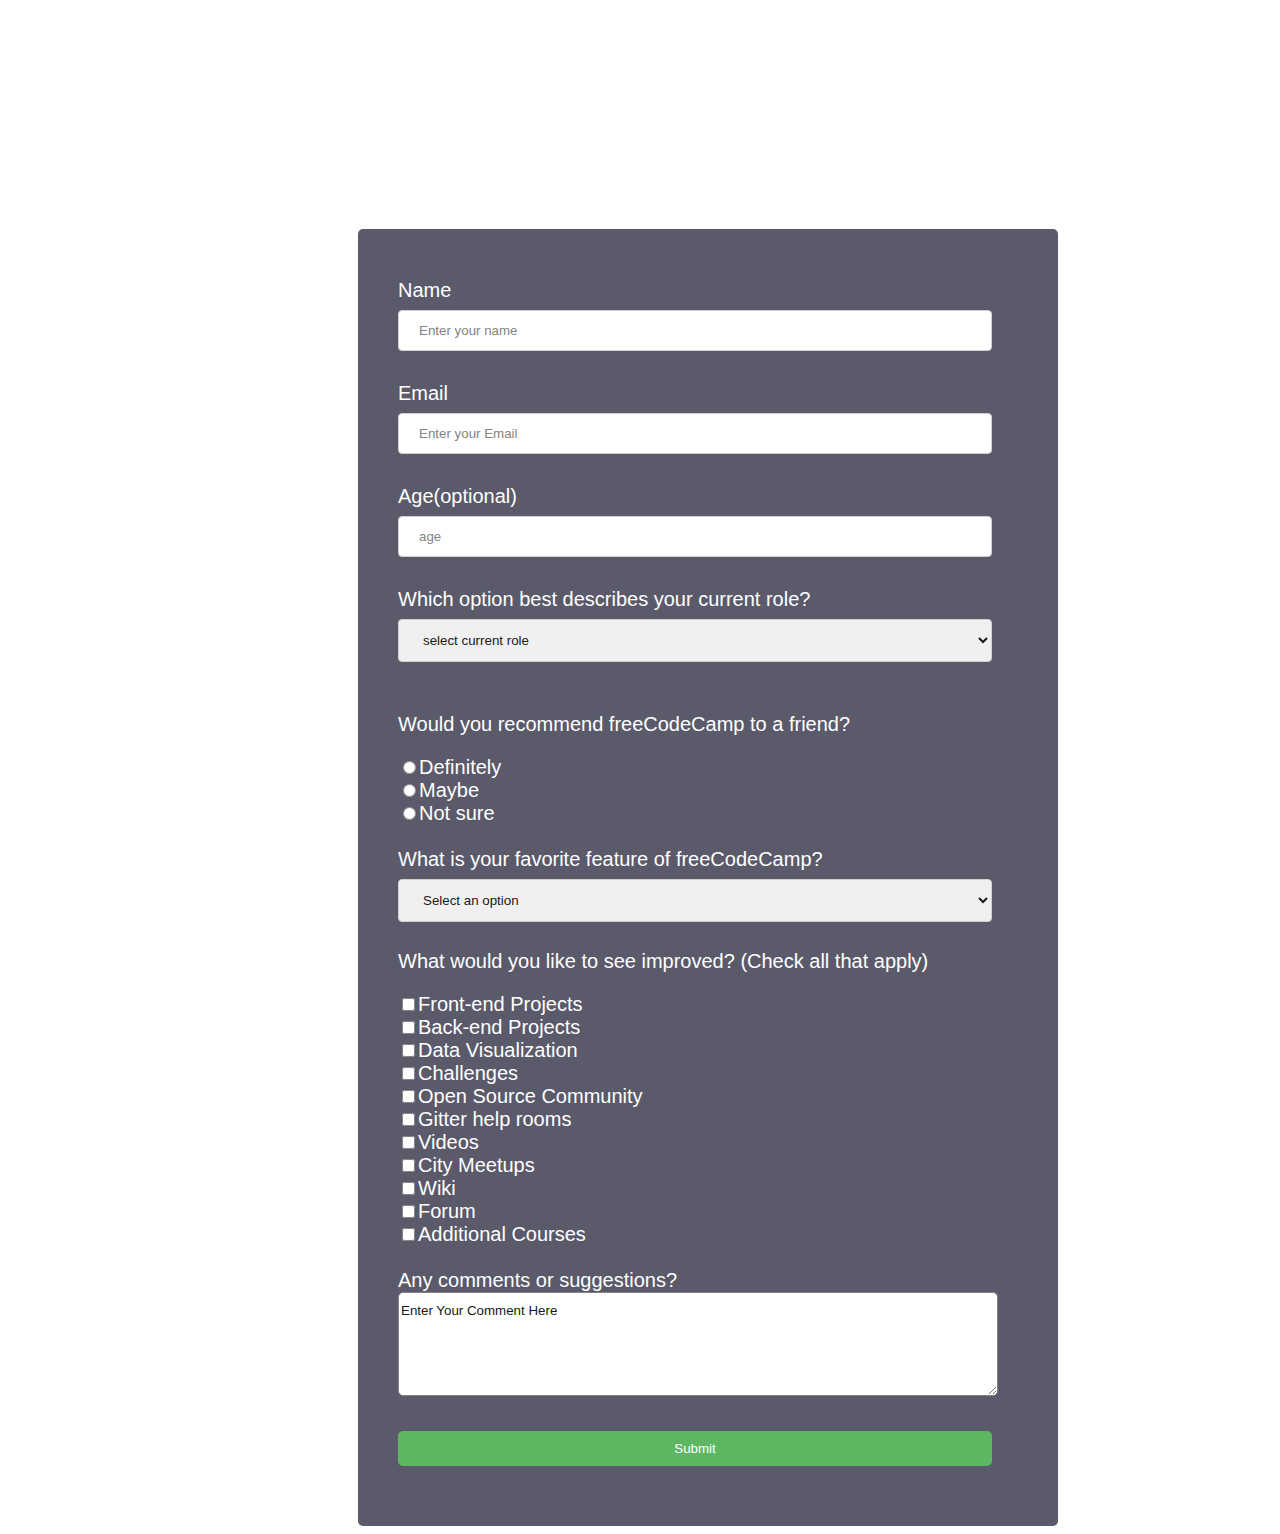
<file: project-2/index.html>
<!DOCTYPE html>
<html>
<head>
	<title>project2</title>
	<link rel="stylesheet" type="text/css" href="css/fcc.css">
	</head>

<body>
	<div class="heading">
		<h1>FreeCodeCamp Survey Form</h1>
	</div>
	<div class="subhead">
		<h3>Thank you for taking the time to help us improve the platform</h3>
	</div>
	<div class="container">
		<div class="myform">
			<form>
				<div class="fname">
				<label for="fname">Name</label><br>
				<input type="text" name="Firstname" id="fname" placeholder="Enter your name">
			    </div><br>

			    <div class="Email">
				<label for="Email">Email</label><br>
				<input type="Email" name="Email" id="Email" placeholder="Enter your Email">
			    </div><br>
			    
				<div class="P.age">
				<label for="age">Age(optional)</label><br>
				<input type="number" name="Age" id="age" placeholder="age" min=10 max=99>
			    </div><br>
			    
			    <div class="role">
				<label for="srole">Which option best describes your current role?</label>

				<select id="srole" name="role">
					
					<option value="select current role">select current role</option>
					<option value="Student">Student</option>
					<option value="Full Time Job">Full Time Job</option>
					<option value="Full Time Learner">Full Time Learner</option>
					<option value="Prefer Not To Say">Prefer Not To Say</option>
					<option value="Other">Other</option>
					</select>
				</div><br>

			    	<div class="radio">
			    		<p>Would you recommend freeCodeCamp to a friend?</p>
			    		<label>
			    		<input type="radio" name="recommand" value="Definaitely">Definitely</input><br>
			    		</label>
			    		<label>
			    		<input type="radio" name="recommand" value="Maybe">Maybe</input><br>
			    		</label>
			    		<label>
			    		<input type="radio" name="recommand" value="Not sure">Not sure</input><br>
			    	</label>
			    	</div><br>

			    	<div>
			    		<label for="favorite">What is your favorite feature of freeCodeCamp?</label><br>
				
						<select id="favorite" name="role">
					
						<option value="Select an option">Select an option</option>
						<option value="Challenges">Challenges</option>
						<option value="Project">Project</option>
						<option value="Community">Community</option>
						<option value="Open Source">Open Source</option>
						</select>
			    	</div>

			    	<div class="checkbox">
			    		<p>What would you like to see improved? (Check all that apply)</p>
			    		
			    		<input type="checkbox" name="improved" value="Front-end Projects">Front-end Projects</input><br>

			    		<input type="checkbox" name="improved" value="Back-end Projects">Back-end Projects</input><br>

			    		<input type="checkbox" name="improved" value="Data Visualization">Data Visualization</input><br>

			    		<input type="checkbox" name="improved" value="Challenges">Challenges</input><br>
			    		
			    		<input type="checkbox" name="improved" value="Open Source Community">Open Source Community</input><br>

			    		<input type="checkbox" name="improved" value="Gitter help rooms">Gitter help rooms</input><br>

			    		<input type="checkbox" name="improved" value="Videos">Videos</input><br>

			    		<input type="checkbox" name="improved" value="City Meetups">City Meetups</input><br>

			    		<input type="checkbox" name="improved" value="Wiki">Wiki</input><br>

			    		<input type="checkbox" name="improved" value="Forum">Forum</input><br>	

			    		<input type="checkbox" name="improved" value="Additional Courses">Additional Courses</input><br>
			    	</div><br>

			    	<div class="comment">

			    		<label>Any comments or suggestions?</label>
			    		
			    		<textarea rows="6" name="comment">Enter Your Comment Here</textarea>

			    	</div>

			    	<input type="submit" name="submit">

			</form>

					
		</div>
		
	</div>
</body>
</html>
</file>
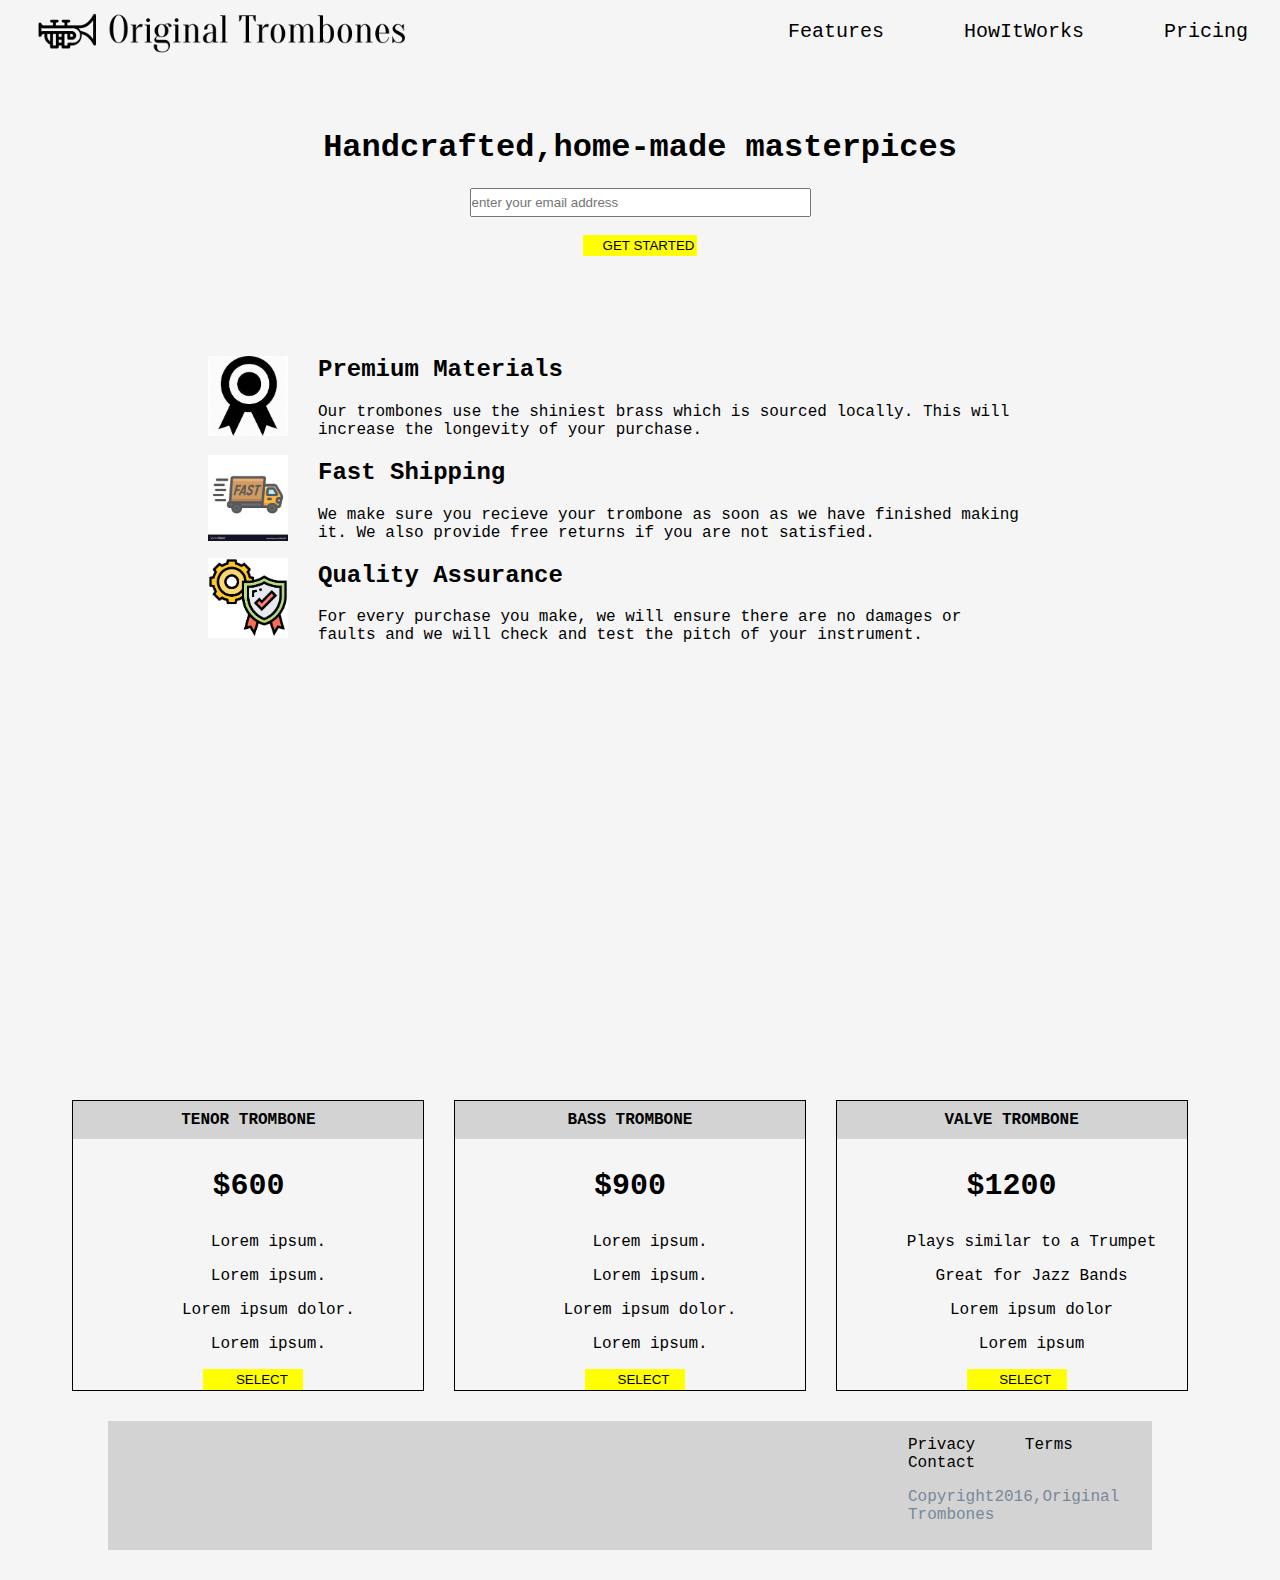
<file: project-3/index.html>
<!DOCTYPE html>
<html>
<head>
	<title>project3</title>
	<link rel="stylesheet" type="text/css" href="css/fcc3.css">
</head>
<body>
	<div class="nav">
  	<nav class="navigation">
  			<img src="images/ot.png">
			<a href="#price">Pricing</a>	
			<a href="#yt">HowItWorks</a>
			<a href="#fs">Features</a>
 	</nav>
 </div>

 	<div class="head">
 		<h1>Handcrafted,home-made masterpices</h1>
 		
 	</div>
 	<div class="search">
 		<input type="email" name="email" placeholder="enter your email address" size="40px" height="200px"></input>
 	</div><br>
 	<div class="submit">
 		<button name="get started" type="submit" value="get started" >GET STARTED</button>
 	</div>


 	<div class="Features" id="fs">
 		<div class="img">
 			<img src="images/material.jpg">
 		</div>
 		<div class="text"> 
 			<h2>Premium Materials</h2>
				<p>Our trombones use the shiniest brass which is sourced locally. This will increase the longevity of your purchase.</p>
				</div>

		<div class="img">
 			<img src="images/fast.png">
 		</div>
 		<div class="text"> 
 			<h2>Fast Shipping</h2>
				<p>We make sure you recieve your trombone as soon as we have finished making it. We also provide free returns if you are not satisfied.</p>
				</div>

		<div class="img">
 			<img src="images/quality.jpg">
 		</div>
 		<div class="text"> 
 			<h2>Quality Assurance</h2>
				<p>For every purchase you make, we will ensure there are no damages or faults and we will check and test the pitch of your instrument.</p>
				</div>	
				<div class="youtube" id="yt">
					<iframe width="560" height="315" src="https://www.youtube.com/embed/y8Yv4pnO7qc" frameborder="0" allow="accelerometer; autoplay; encrypted-media; gyroscope; picture-in-picture" allowfullscreen></iframe>
				</div>	
	</div>	<br><br>		

		<div class="Pricing" id="price">
			<div class="one">
			<div class="info">
				<h4>TENOR TROMBONE</h4>

				<div class="rate">
						<P>$600</P>
					</div>
				
				<ul>Lorem ipsum.</ul>
				<ul>Lorem ipsum.</ul>
				<ul>Lorem ipsum dolor.</ul>
				<ul>Lorem ipsum.</ul>
			</div>
				<button type="submit">SELECT</button>
			</div>

			<div class="two">
				<div class="info">
				<h4>BASS TROMBONE</h4>
					<div class="rate">
						<P>$900</P>
					</div>
				

				<ul>Lorem ipsum.</ul>
				<ul>Lorem ipsum.</ul>
				<ul>Lorem ipsum dolor.</ul>
				<ul>Lorem ipsum.</ul>
			</div>
			<button type="submit">SELECT</button>
			</div>

			<div class="three">
				<div class="info">
				<h4>VALVE TROMBONE</h4>

				<div class="rate">
						<P>$1200</P>
					</div>
				

				<ul>Plays similar to a Trumpet</ul>
				<ul>Great for Jazz Bands</ul>
				<ul>Lorem ipsum dolor</ul>
				<ul>Lorem ipsum</ul>
			</div>
			<button type="submit">SELECT</button>
			</div>
		</div>	

		<div class="foo">
  	<footer class="last">
  			
			<a href="#">Privacy</a>	
			<a href="#">Terms</a>
			<a href="#">Contact</a>
			<p>Copyright2016,Original Trombones</p>
 	</footer>
 </div>			
</body>
</html>
</file>
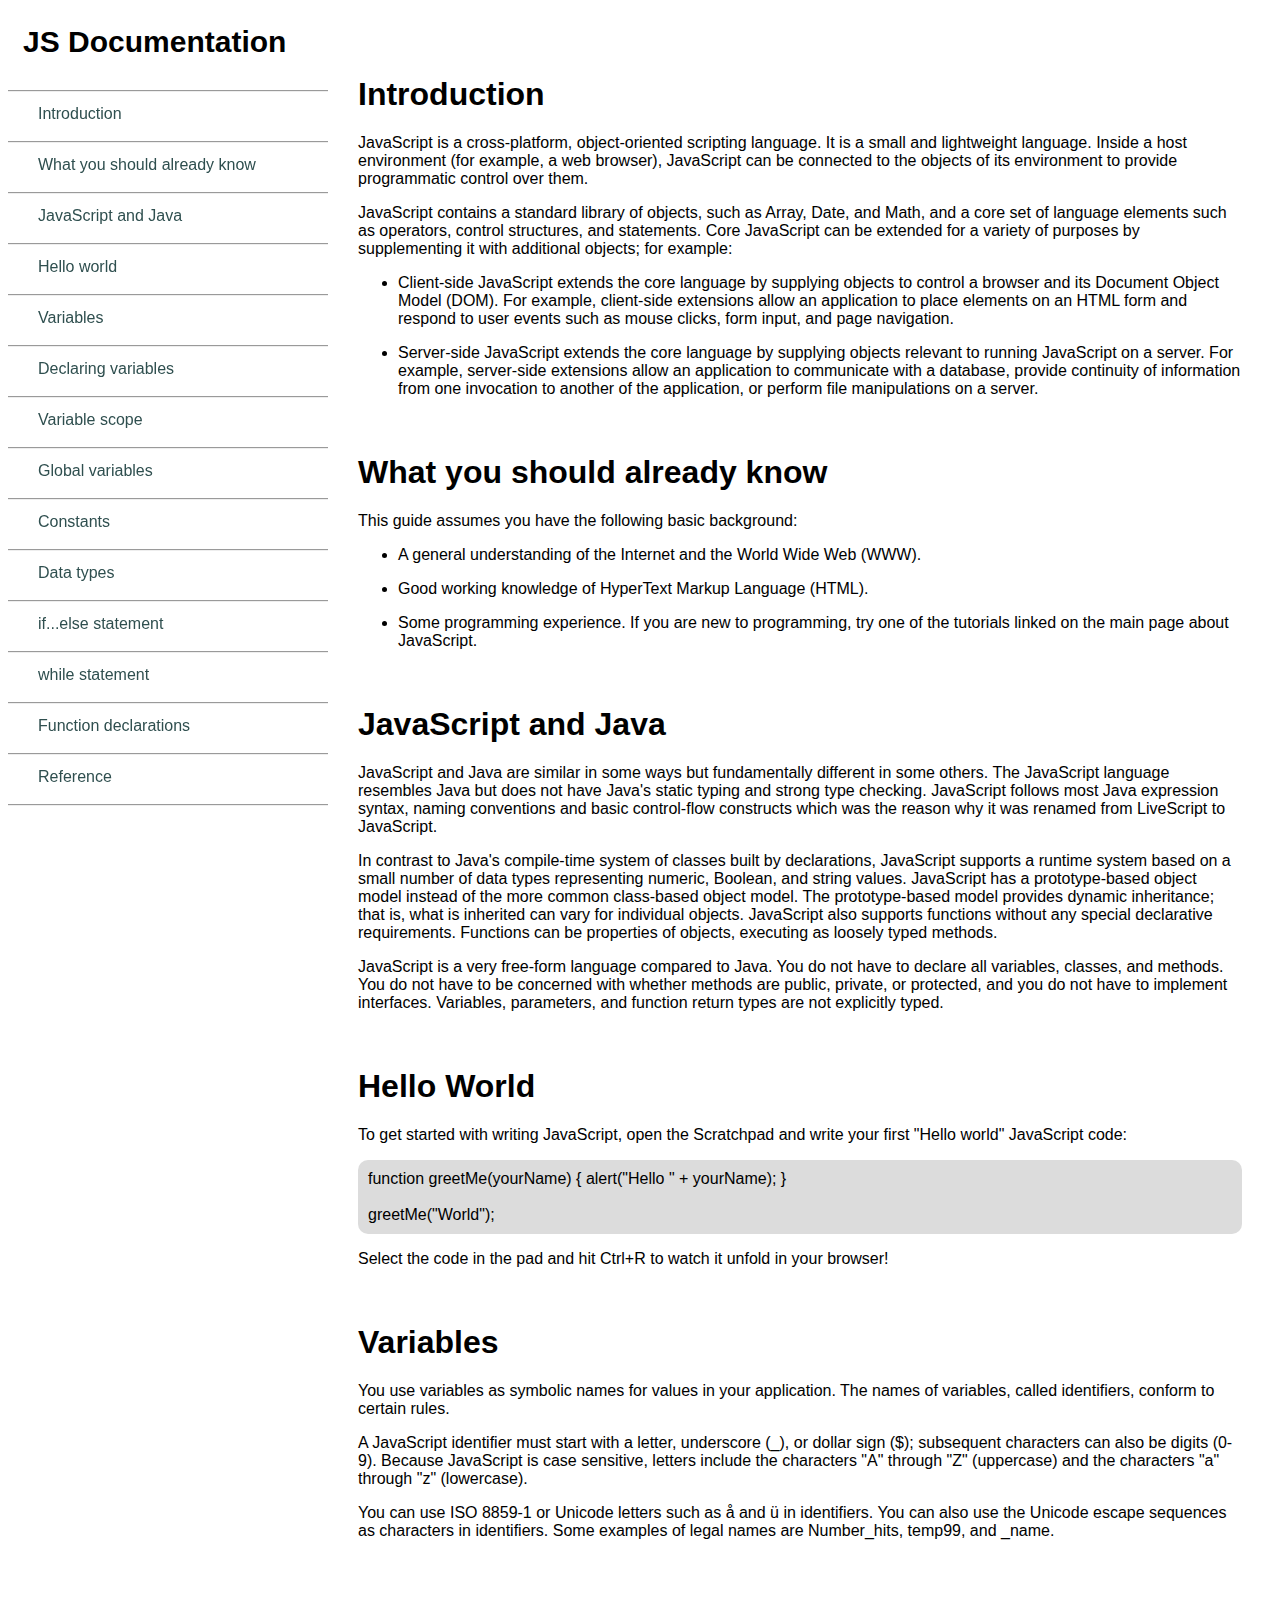
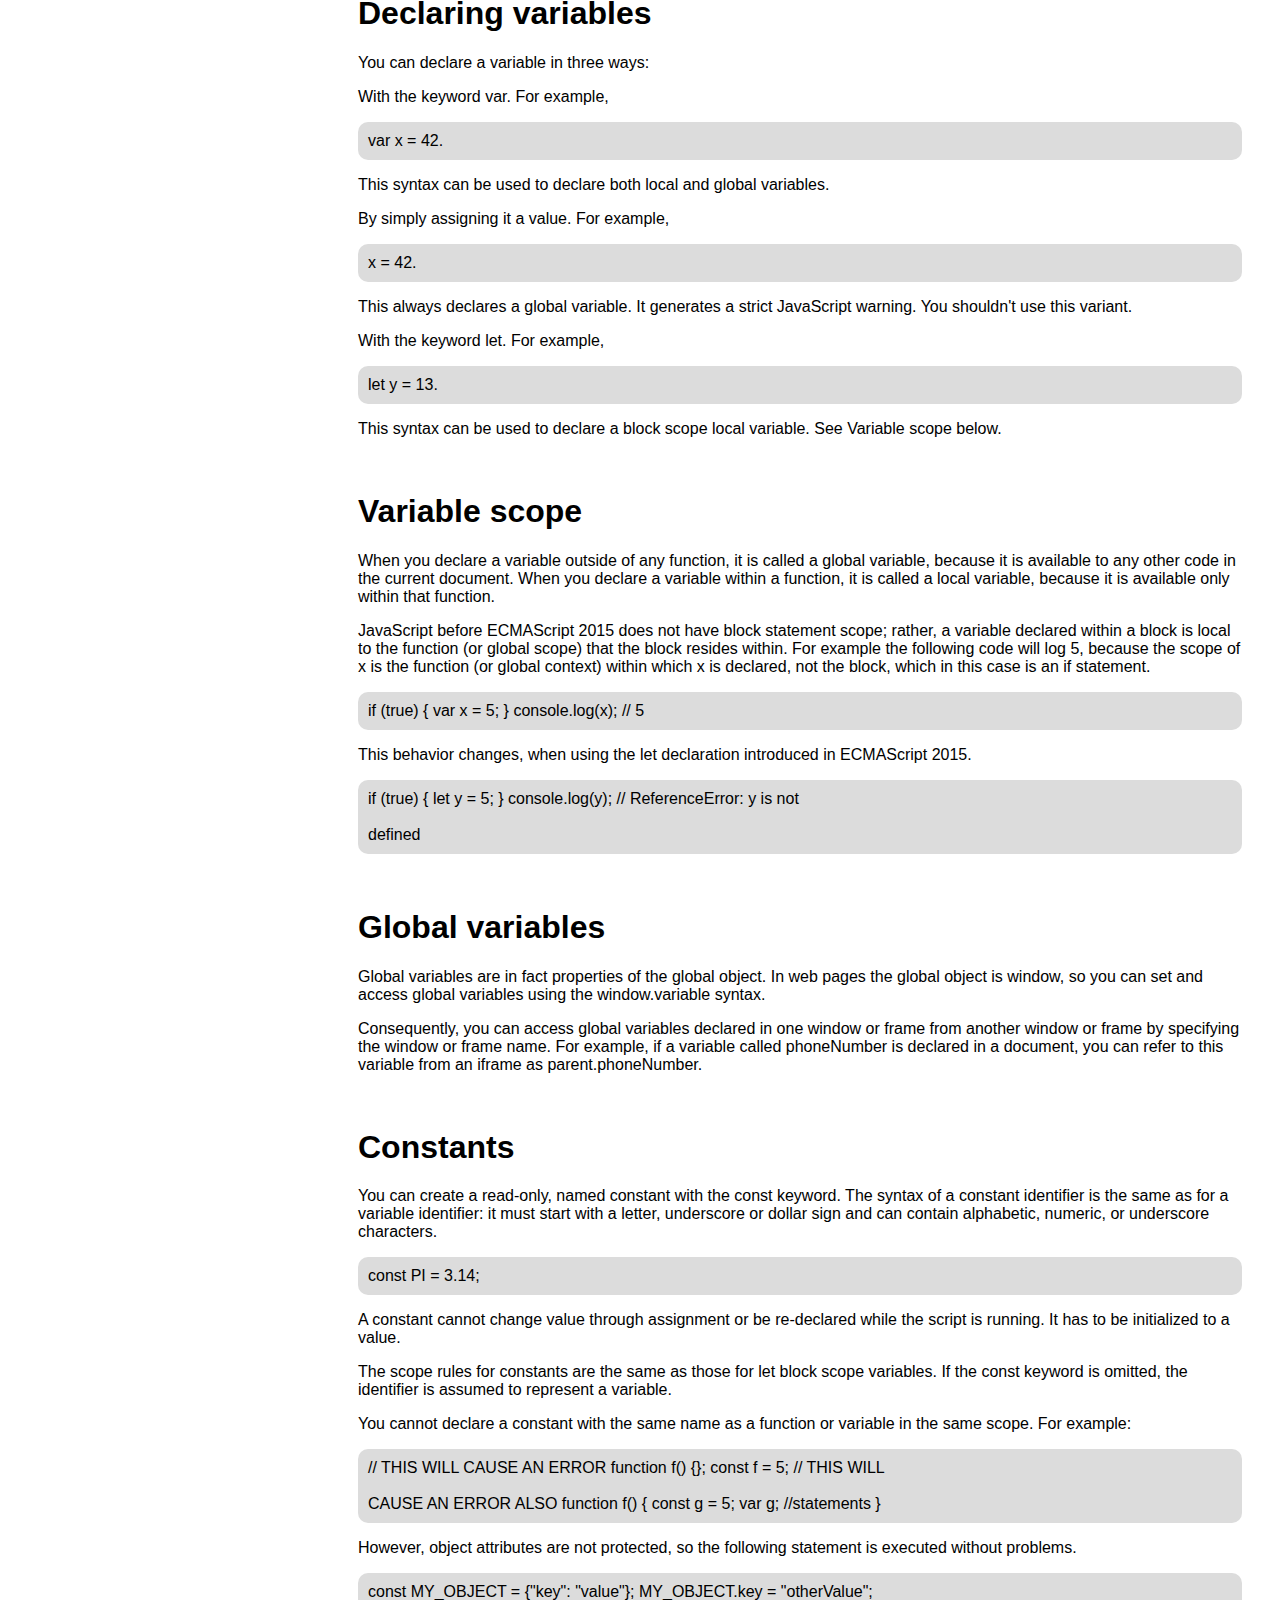
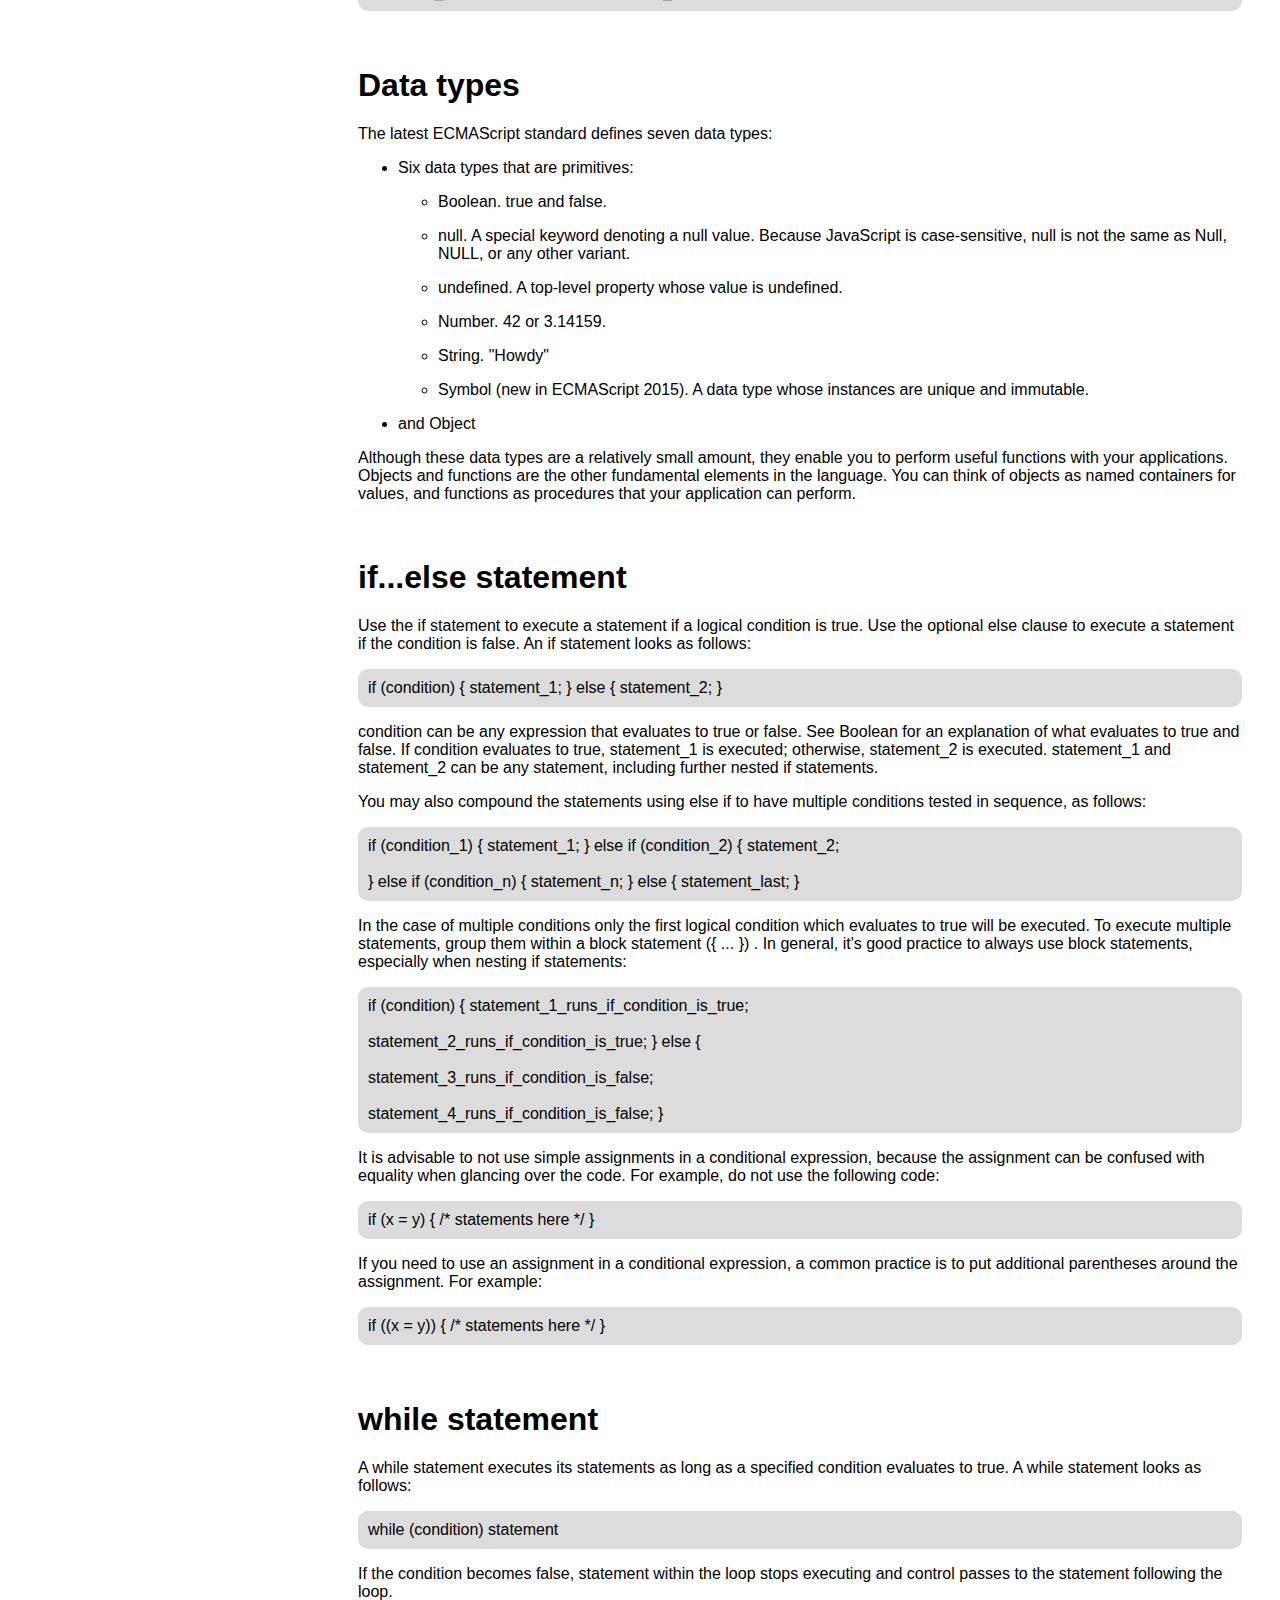
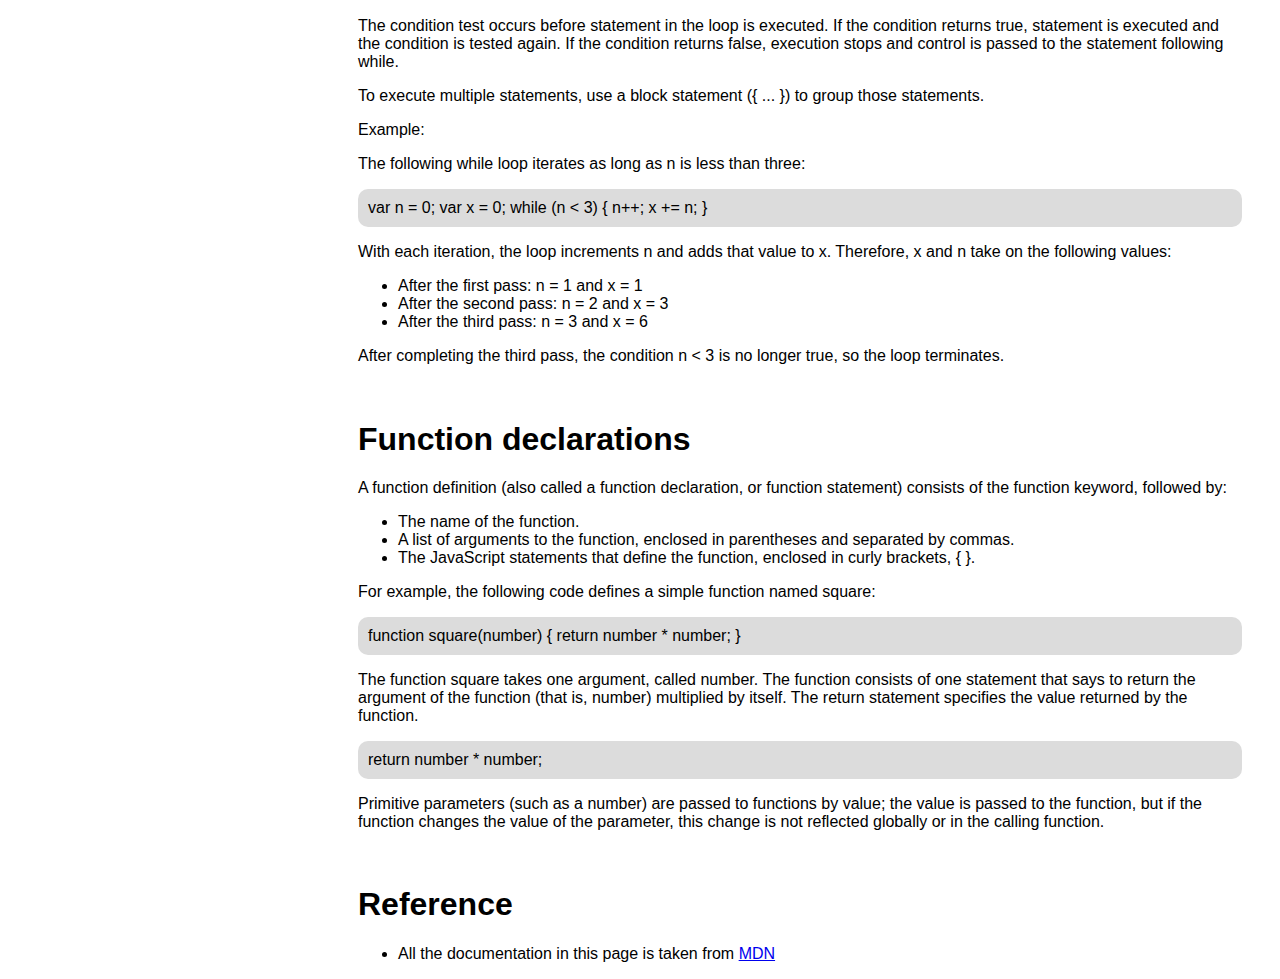
<file: project-4/index.html>
<!DOCTYPE html>
<html>
<head>
	<title>project4</title>
	<link rel="stylesheet" type="text/css" href="css/fcc4.css">

</head>
<body>
	<div class="sidenav">
		<div class="nhead">
			<h2>JS Documentation</h2>
		</div>
		<nav class="ninfo">
			<hr><a href="#intro">Introduction</a><br><hr>
			<a href="#know">What you should already know</a><br><hr>
			<a href="#js">JavaScript and Java</a><br><hr>
			<a href="#hw">Hello world</a><br><hr>
			<a href="#variable">Variables</a><br><hr>
			<a href="#dv">Declaring variables</a><br><hr>
			<a href="#vs">Variable scope</a><br><hr>
			<a href="#gv">Global variables</a><br><hr>
			<a href="#constants">Constants</a><br><hr>
			<a href="#datatypes">Data types</a><br><hr>
			<a href="#ies">if...else statement</a><br><hr>
			<a href="#whiles">while statement</a><br><hr>
			<a href="#functiond">Function declarations</a><br><hr>
			<a href="#references">Reference</a><br><hr>
			
		</nav>
	</div><br>
	
	<div class="content">
			<div id="intro">
				<h1>Introduction</h1>
				<p>JavaScript is a cross-platform, object-oriented scripting language. It is a small and lightweight language. Inside a host environment (for example, a web browser), JavaScript can be connected to the objects of its environment to provide programmatic control over them.</p>

				<p>JavaScript contains a standard library of objects, such as Array, Date, and Math, and a core set of language elements such as operators, control structures, and statements. Core JavaScript can be extended for a variety of purposes by supplementing it with additional objects; for example:</p>

				<ul>
					<li>Client-side JavaScript extends the core language by supplying objects to control a browser and its Document Object Model (DOM). For example, client-side extensions allow an application to place elements on an HTML form and respond to user events such as mouse clicks, form input, and page navigation.</li></ul>
				<ul>
					<li>Server-side JavaScript extends the core language by supplying objects relevant to running JavaScript on a server. For example, server-side extensions allow an application to communicate with a database, provide continuity of information from one invocation to another of the application, or perform file manipulations on a server.</li>
				</ul>
			</div><br>

			<div id="know">
				<h1>What you should already know</h1>
				<p>This guide assumes you have the following basic background:</p>
				<ul>
					<li>A general understanding of the Internet and the World Wide Web (WWW).</li>
				</ul>
				<ul>
					<li>Good working knowledge of HyperText Markup Language (HTML).</li>
				</ul>
				<ul>
					<li>Some programming experience. If you are new to programming, try one of the tutorials linked on the main page about JavaScript.</li>
				</ul>
			</div><br>

			<div id="js">
				<h1>JavaScript and Java</h1>

				<p>JavaScript and Java are similar in some ways but fundamentally different in some others. The JavaScript language resembles Java but does not have Java's static typing and strong type checking. JavaScript follows most Java expression syntax, naming conventions and basic control-flow constructs which was the reason why it was renamed from LiveScript to JavaScript.</p>
				<p>In contrast to Java's compile-time system of classes built by declarations, JavaScript supports a runtime system based on a small number of data types representing numeric, Boolean, and string values. JavaScript has a prototype-based object model instead of the more common class-based object model. The prototype-based model provides dynamic inheritance; that is, what is inherited can vary for individual objects. JavaScript also supports functions without any special declarative requirements. Functions can be properties of objects, executing as loosely typed methods.</p>
				<p>JavaScript is a very free-form language compared to Java. You do not have to declare all variables, classes, and methods. You do not have to be concerned with whether methods are public, private, or protected, and you do not have to implement interfaces. Variables, parameters, and function return types are not explicitly typed.</p>

			</div><br>

			<div id="hw">
				<h1>Hello World</h1>

				<p>To get started with writing JavaScript, open the Scratchpad and write your first "Hello world" JavaScript code:</p>
				<p class="decorate">function greetMe(yourName) { alert("Hello " + yourName); }<br><br>
					greetMe("World");</p>
				<p>Select the code in the pad and hit Ctrl+R to watch it unfold in your browser!</p>	
			</div><br>

			<div id="variable">
				<h1>Variables</h1>
				<p>You use variables as symbolic names for values in your application. The names of variables, called identifiers, conform to certain rules.</p>
				<p>A JavaScript identifier must start with a letter, underscore (_), or dollar sign ($); subsequent characters can also be digits (0-9). Because JavaScript is case sensitive, letters include the characters "A" through "Z" (uppercase) and the characters "a" through "z" (lowercase).</p>
				<p>You can use ISO 8859-1 or Unicode letters such as å and ü in identifiers. You can also use the Unicode escape sequences as characters in identifiers. Some examples of legal names are Number_hits, temp99, and _name.</p>
			</div><br>

			<div id="dv">
				<h1>Declaring variables</h1>
				<p>You can declare a variable in three ways:</p>
				<p>With the keyword var. For example,</p>
				<p class="decorate">var x = 42.</p>
				<p>This syntax can be used to declare both local and global variables.</p>
				<p>By simply assigning it a value. For example,</p>
				<p class="decorate">x = 42.</p>
				<p>This always declares a global variable. It generates a strict JavaScript warning. You shouldn't use this variant.</p>
				<p>With the keyword let. For example,</p>
				<p class="decorate"> let y = 13.</p>
				<p>This syntax can be used to declare a block scope local variable. See Variable scope below.</p>
			</div><br>

			<div id="vs">
				<h1>Variable scope</h1>
				<p>When you declare a variable outside of any function, it is called a global variable, because it is available to any other code in the current document. When you declare a variable within a function, it is called a local variable, because it is available only within that function.</p>
				<p>JavaScript before ECMAScript 2015 does not have block statement scope; rather, a variable declared within a block is local to the function (or global scope) that the block resides within. For example the following code will log 5, because the scope of x is the function (or global context) within which x is declared, not the block, which in this case is an if statement.</p>
				<p class="decorate">if (true) { var x = 5; } console.log(x); // 5</p>
				<p>This behavior changes, when using the let declaration introduced in ECMAScript 2015.</p>
				<p class="decorate">if (true) { let y = 5; } console.log(y); // ReferenceError: y is not<br><br>
				defined</p>
			</div><br>

			<div id="gv">
				<h1>Global variables</h1>
				<p>Global variables are in fact properties of the global object. In web pages the global object is window, so you can set and access global variables using the window.variable syntax.</p>
				<p>Consequently, you can access global variables declared in one window or frame from another window or frame by specifying the window or frame name. For example, if a variable called phoneNumber is declared in a document, you can refer to this variable from an iframe as parent.phoneNumber.</p>

			</div><br>

			<div id="constants">
				<h1>Constants</h1>
				<p>You can create a read-only, named constant with the const keyword. The syntax of a constant identifier is the same as for a variable identifier: it must start with a letter, underscore or dollar sign and can contain alphabetic, numeric, or underscore characters.</p>
				<p class="decorate">const PI = 3.14;</p>
				<p>A constant cannot change value through assignment or be re-declared while the script is running. It has to be initialized to a value.</p>
				<p>The scope rules for constants are the same as those for let block scope variables. If the const keyword is omitted, the identifier is assumed to represent a variable.</p>
				<p>You cannot declare a constant with the same name as a function or variable in the same scope. For example:</p>
				<p class="decorate">// THIS WILL CAUSE AN ERROR function f() {}; const f = 5; // THIS WILL<br><br>
				CAUSE AN ERROR ALSO function f() { const g = 5; var g; //statements
				}</p>
				<p>However, object attributes are not protected, so the following statement is executed without problems.</p>
				<p class="decorate">const MY_OBJECT = {"key": "value"}; MY_OBJECT.key = "otherValue";</p>
			</div><br>

			<div id="datatypes">
				<h1>Data types</h1>
				<p>The latest ECMAScript standard defines seven data types:</p>
				<ul>
					<li>Six data types that are primitives:</li>
				</ul>
				<ul class="circle">
					<li>Boolean. true and false.</li>
				</ul>
				<ul class="circle">
					<li>null. A special keyword denoting a null value. Because JavaScript is case-sensitive, null is not the same as Null, NULL, or any other variant.</li>
				</ul>
				<ul class="circle">
					<li>undefined. A top-level property whose value is undefined.</li>
				</ul>
				<ul class="circle">
					<li>Number. 42 or 3.14159.</li>
				</ul>
					<ul class="circle">
					<li>String. "Howdy"</li>
				</ul>
				<ul class="circle">
					<li>Symbol (new in ECMAScript 2015). A data type whose instances are unique and immutable.</li>
				</ul>

				<ul>
					<li>and Object</li>
				</ul>
				<p>Although these data types are a relatively small amount, they enable you to perform useful functions with your applications. Objects and functions are the other fundamental elements in the language. You can think of objects as named containers for values, and functions as procedures that your application can perform.</p>
			</div><br>

			<div id="ies">
				<h1>if...else statement</h1>
				<p>Use the if statement to execute a statement if a logical condition is true. Use the optional else clause to execute a statement if the condition is false. An if statement looks as follows:</p>
				<p class="decorate">if (condition) { statement_1; } else { statement_2; }</p>
				<p>condition can be any expression that evaluates to true or false. See Boolean for an explanation of what evaluates to true and false. If condition evaluates to true, statement_1 is executed; otherwise, statement_2 is executed. statement_1 and statement_2 can be any statement, including further nested if statements.</p>
				<p>You may also compound the statements using else if to have multiple conditions tested in sequence, as follows:</p>
				<p class="decorate">if (condition_1) { statement_1; } else if (condition_2) { statement_2;<br><br>
				} else if (condition_n) { statement_n; } else { statement_last; }</p>
				<p>In the case of multiple conditions only the first logical condition which evaluates to true will be executed. To execute multiple statements, group them within a block statement ({ ... }) . In general, it's good practice to always use block statements, especially when nesting if statements:</p>
				<p class="decorate">if (condition) { statement_1_runs_if_condition_is_true;<br><br>
				statement_2_runs_if_condition_is_true; } else {<br><br>
				statement_3_runs_if_condition_is_false;<br><br>
				statement_4_runs_if_condition_is_false; }</p>
				<p>It is advisable to not use simple assignments in a conditional expression, because the assignment can be confused with equality when glancing over the code. For example, do not use the following code:</p>
				<p class="decorate">if (x = y) { /* statements here */ }</p>
				<p>If you need to use an assignment in a conditional expression, a common practice is to put additional parentheses around the assignment. For example:</p>
				<p class="decorate">if ((x = y)) { /* statements here */ }</p>
			</div><br>

			<div id="whiles">
				<h1>while statement</h1>
				<p>A while statement executes its statements as long as a specified condition evaluates to true. A while statement looks as follows:</p>
				<p class="decorate">while (condition) statement</p>
				<p>If the condition becomes false, statement within the loop stops executing and control passes to the statement following the loop.</p>
				<p>The condition test occurs before statement in the loop is executed. If the condition returns true, statement is executed and the condition is tested again. If the condition returns false, execution stops and control is passed to the statement following while.</p>
				<p>To execute multiple statements, use a block statement ({ ... }) to group those statements.</p>
				<p>Example:</p>
				<p>The following while loop iterates as long as n is less than three:</p>
				<p class="decorate">var n = 0; var x = 0; while (n < 3) { n++; x += n; }</p>
				<p>With each iteration, the loop increments n and adds that value to x. Therefore, x and n take on the following values:</p>
				<ul>
					<li>After the first pass: n = 1 and x = 1</li>
					<li>After the second pass: n = 2 and x = 3</li>
					<li>After the third pass: n = 3 and x = 6</li>
				</ul>
				<p>After completing the third pass, the condition n < 3 is no longer true, so the loop terminates.</p>
				</div><br>

				<div id="functiond">
					<h1>Function declarations</h1>
					<p>A function definition (also called a function declaration, or function statement) consists of the function keyword, followed by:</p>
					<ul>
						<li>The name of the function.</li>
						<li>A list of arguments to the function, enclosed in parentheses and separated by commas.</li>
						<li>The JavaScript statements that define the function, enclosed in curly brackets, { }.</li>
					</ul>
					<p>For example, the following code defines a simple function named square:</p>
					<p class="decorate">function square(number) { return number * number; }</p>
					<p>The function square takes one argument, called number. The function consists of one statement that says to return the argument of the function (that is, number) multiplied by itself. The return statement specifies the value returned by the function.</p>
					<p class="decorate">return number * number;</p>
					<p>Primitive parameters (such as a number) are passed to functions by value; the value is passed to the function, but if the function changes the value of the parameter, this change is not reflected globally or in the calling function.</p>
				</div><br>

				<div id="references">
					<h1>Reference</h1>
					<ul>
						<li>All the documentation in this page is taken from <a href="#">MDN</a></li>
					</ul>
				</div>
	</div>
</body>
</html>
</file>
<file: project-2/css/fcc.css>
body{
	font-family: sans-serif;
	background-image: url("https://thumbs.dreamstime.com/z/survey-form-clipboard-hands-landing-page-feedback-concept-online-customer-service-web-template-check-list-pen-violet-134000714.jpg") ;
	background-attachment: fixed; 
}

.heading, .subhead{
	text-align: center;
	color: white;
}

.heading{
	padding-top:100px;
}

label{
	color: white;
}

.container{
	background-color:rgba(27, 27, 50, 0.8);
	margin-left: 30px;
	width: 700px;
	margin-left: 350px;
	border-radius: 5px;
	margin-bottom: none; 
	opacity: 0.9;
	
}

input[type=text], select, input[type=email], input[type=number]{
  width: 90%;
  padding: 12px 20px;
  margin: 8px 0;
  display: inline-block;
  border: 1px solid #ccc;
  border-radius: 4px;
  box-sizing: border-box;

}

 input[type=submit]{
	width:90%;
	padding: 10px;
	border-radius: 5px;
	background-color: #4CAF50;
	margin-top: 30px;
	margin-bottom: 60px;
	border:none;
	color: white; 	 
}

textarea{
	padding-top: 10px;
	font-family: sans-serif;
	border-radius: 5px;
	width: 90%;
}

.myform{
margin-left: 40px;
padding-top: 50px;
font-size: 20px;

}

.radio, .checkbox{
	font-size: 20px;
	color: white;
}
</file>
<file: project-3/css/fcc3.css>
body{
	font-family: monospace,sans-serif;
	background-color: #F5F5F5;
}

.nav{
	overflow: hidden;

}
.navigation img{
	float: left;
	font-size: 10px;
	margin-top: 10px;
	width: 400px;
	
}

.navigation{
	position: fixed;
	width: 100%;
	top: 0;
	margin-bottom: 100px;
	background-color:#F5F5F5;
}
.navigation a{
	display: block;
	float: 	right;
	text-align: center;
	font-size: 20px;
	margin:20px;
	margin-right: 40px;
	margin-left: 40px;
	text-decoration-line: none;
	color: black; 
	
}

.head{
	text-align: center;
	padding-top: 100px;
}

.search, .submit{
  	text-align: center;
}

button{
	padding: 3px;
	padding-left: 20px;
	background-color: yellow;
	border:none;
}

button:hover{
	background-color: orange;
}

.Features{
	margin-left: 200px;
	margin-right: 250px;
	margin-top: 100px;
}

input[type=email]{
	padding: 5px 0px;
}

.youtube{
	margin-left: 120px;
	margin-top: 100px;
	border: none;
}

.one, .two,.three{
	border:1px solid black;
	width: 350px;
	display: inline-grid;
	margin-right: 20px;
}

.Pricing{
	text-align: center;
}

.one button, .two button, .three button{
	width: 100px;
	text-align: center;
	margin-left: 130px;
}

.info h4{
	background-color: #D3D3D3;
	padding: 10px 0px;
	margin-top: 0px;
}

.rate{
	font-size: 30px;
	font-weight: 600;
}

.foo{
	margin-left:100px;
	margin-right: 120px;
	background-color: #D3D3D3;
	padding-left: 800px;
	margin-top: 30px;
}

.last a{
	margin-right: 40px;
	text-decoration-line: none;
	color:black;
}

.last{
	padding-top: 15px;
	padding-bottom: 10px;

}

.last p{
	color: #778899;
}

.img img{
	
	width: 80px;
	float: left;
	margin-right: 30px;	
}
</file>
<file: project-4/css/fcc4.css>
body{
	font-family: sans-serif;
}
.sidenav{
	overflow-y:scroll;
	width: 320px;
	position: fixed;
	overflow-x: hidden;
	top: 0;
	bottom: 0;
	float: left;
}

.ninfo a{
	padding: 10px;
	display: block;
	width: 220px;
	text-decoration-line: none;
	color:#2F4F4F;

}

.nhead{
	text-align: center;	
	font-size: 20px;
	position: fixed;
	background-color:white;	
	padding-left: 15px;
	padding-right: 35px;
}

.ninfo{

	margin-left: 20px;
	margin-top: 100px;
}

hr{
	margin-bottom: 3px;
	margin-top:-10px;
	width: 150%;
	margin-left:-70px; 
}

.content{
	margin-left: 350px;
	margin-top: 50px;
	margin-right: 30px;
}

.decorate{
background-color:#dcdcdc;
padding: 10px;
border-radius: 10px;
}

.circle{
	list-style-type: circle;
	margin-left: 40px;
}
</file>
